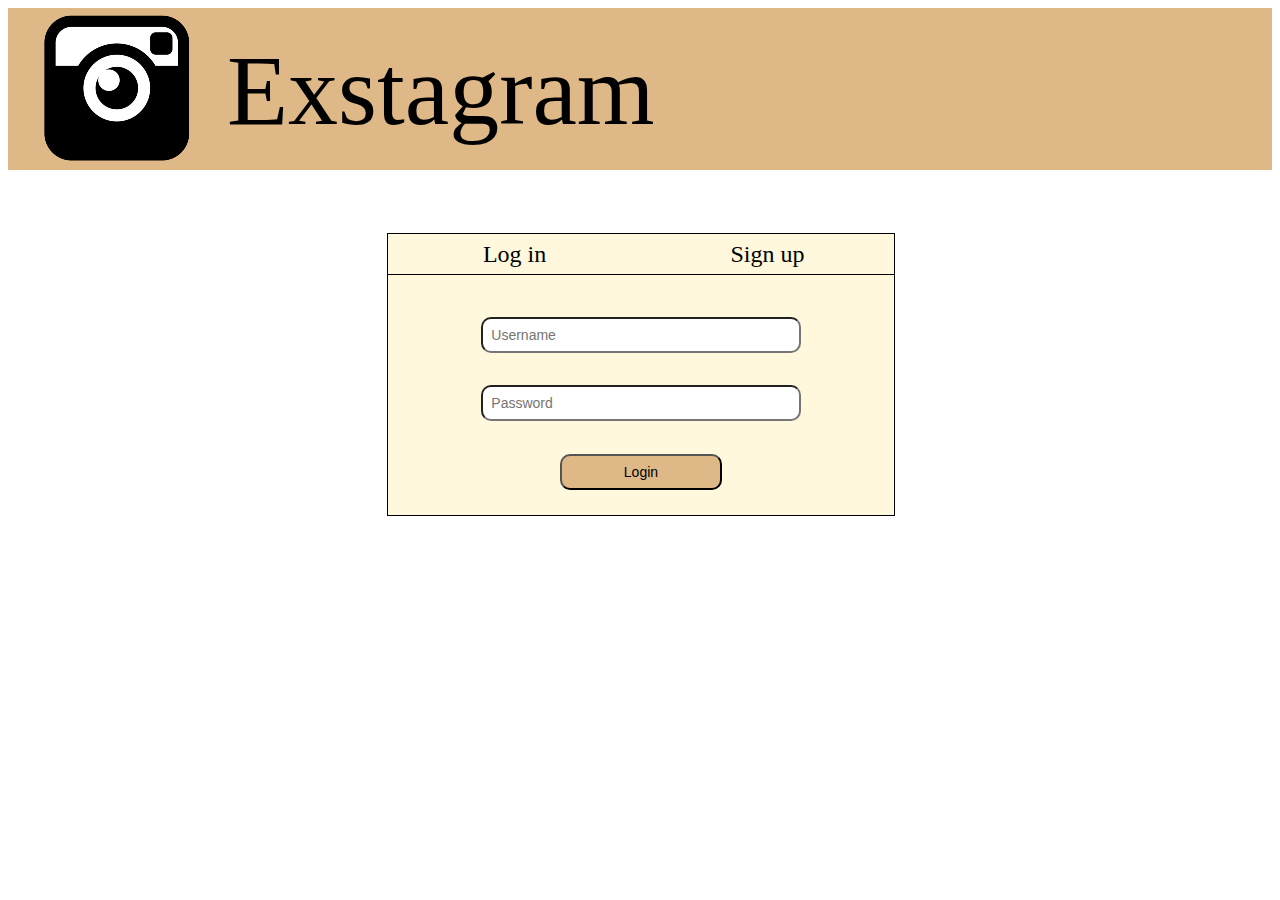
<file: index.html>
<!DOCTYPE html>
<html lang="en">
  <head>
	<link rel="stylesheet" href="./css/index.css">
    <script>
      function showForm(id)
      {
        if(id==1) 
        {
          document.getElementById("log-in-form").style.display="block";
          document.getElementById("sign-up-form").style.display="none";
        }
        if(id==2) {
          document.getElementById("sign-up-form").style.display="block";
          document.getElementById("log-in-form").style.display="none";
        }
      }
      </script>
    <meta charset="UTF-8" />
    <meta name="viewport" content="width=device-width, initial-scale=1.0" />
    <meta http-equiv="X-UA-Compatible" content="ie=edge" />
    <title>Exstagram</title>
  </head>
  <body>
    <header style="padding-top:2px;height:160px;background-color:burlywood">
      <table>
        <tr>
          <td><img src="./images/logo.png" /></td>
          <td>
            <font style="font-size:100px;">Exstagram</font>
          </td>
        </tr>
      </table>
    </header>
    <div style="">
		<section id="main-wrapper" class="main-wrapper">
			<div id="main" class="main" >
			<div id="toggle-buttons-div" class="toggle-button-div" >
				<div id="login-toggle-button-wrapper" class="form-toggle-button-wrapper" >
					<button class="toggle-button" onclick="showForm(1)">Log in </button>
				</div>
				<div id="signup-toggle-button-wrapper" class="form-toggle-button-wrapper">
					<button class="toggle-button" onclick="showForm(2)">Sign up </button>
				</div>
			</div>
        <!-- Log-in-form -->
		<div id="form-wrapper" class="form-wrapper">
			<form  id="log-in-form" class="log-in-form"  action=".//homepage.html">
				<input placeholder="Username" type="text" class="form-text-box" />
				<input placeholder="Password" type="password" class="form-password-box"/>
				<button class="form-button" > Login </button>
			</form>
      <!-- Log-in-form -->
      <!-- Sign-up-form -->
			<form id="sign-up-form" class="sign-up-form" action="./homepage.html">
				<input placeholder="Username" type="text" class="form-text-box" />
				<input placeholder="Password" type="password" class="form-password-box" />
				<input placeholder="Confirm Password" type="password" class="form-password-box" />
				<button id="form-sign-up-button" class="form-button" > Sign up </button>
        </form>
        </div>
      <!-- Sign-up-form -->
		</div>
		</section>
	</div>
  </body>
</html>
</file>
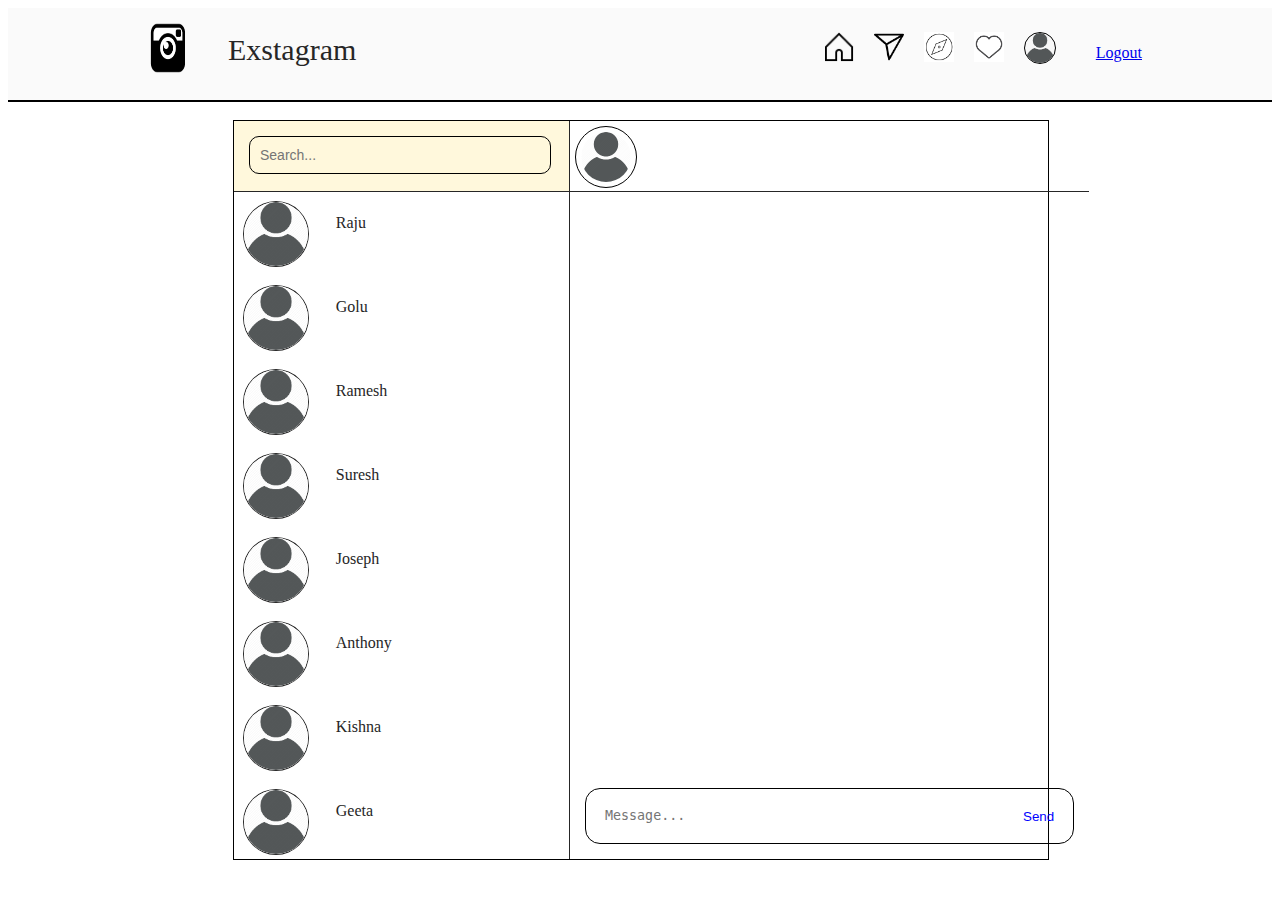
<file: chat.html>
<!DOCTYPE html>
<html lang="en">
  <head>
    <meta charset="UTF-8" />
    <meta name="viewport" content="width=device-width, initial-scale=1.0" />
    <meta http-equiv="X-UA-Compatible" content="ie=edge" />
    <title>Exstagram-Chat</title>
	<link rel="stylesheet" href="./css/homepage.css">
	<link rel="stylesheet" href="./css/chat.css">
	<script>
	function changeTab(tabIndex)
	{
	if(tabIndex==1) window.location = "./homepage.html";
	if(tabIndex==2) window.location = "./explore.html";
	if(tabIndex==3) window.location = "./chat.html";
	if(tabIndex==4) window.location = "./settings.html";
	}
	</script>
	<script src="./javascript/chat.js">
	</script>
  </head>
  <body>
  <div style="height:100%;width:100%;display:flex;flex-direction:column;overflow:hidden;color: rgba(var(--i1d,38,38,38),1)">
    <nav style="padding:10px;height:8vh;background-color: rgba(var(--b3f,250,250,250),1);border:2px solid black;border-style:none none solid none;">
	<div style="padding:0px 100px">
		<div id="navigation" style="flex:2 1 auto;display:flex;flex-direction:row;padding:0px 20px;align-items:center;" >	
			<div style="margin:5px" >
				<img width="50px" height="50px" src=".//images/logo.png" />
			</div>
			<div style="flex:1 1 auto;padding:0px 20px;margin:10px;font-size:30px;" >
				Exstagram
			</div>
			<div style="display:flex;flex-direction:row;padding:0px 30px;" >
				<div id="home-icon-wrapper" style="padding:0px 10px;"  >
					<a href="./homepage.html">
						<img width="30px;" height="30px" src="./images/home-icon.png" />
					</a>
				</div>
				<div id="chat-icon-wrapper" style="padding:0px 10px;">
					<a href="./chat.html">
					<img width="30px;" height="30px" src="./images/chat-icon.png" />
					</a>
				</div>
				<div id="explore-icon-wrapper" style="padding:0px 10px;">
					<a href="./explore.html">
						<img width="30px;" height="30px" src="./images/explore-icon.png" />
					</a>
				</div>
				<div id="activity-icon-wrapper" style="padding:0px 10px;">
					<a href="./images/activity.html" >
					<img width="30px;" height="30px" src="./images/activity-icon.png" />
					</a>
				</div>
				<div id="profile-icon-wrapper" style="padding:0px 10px;border-radius:50%;">
					<a href="./settings.html" >
						<img style="border-radius:50%;border:1px solid black;" width="30px;" height="30px" src="./images/user-icon.png" />
					</a>
				</div>
			</div>
			<div style="position:relative; margin-top:5px;">
				<a href="./index.html"> Logout </a>
			</div>	
		</div>
		
	</div>
    </nav>
		<div style="flex:2 1 auto;height:100%:width:100%;">
			<div style="height:100%:width:100%;padding:2vh 25vh;">
				<div style="height:100%;width:100%;" >
					<div style="height:100%;width:100%;border:1px solid black;display:flex;flex-direction:row;">
						<div id="wrapper-left" class="wrapper-left" >
							<div id="main-left" class="main-left" >
								<div id="search-box" class="search-box" >
									<input type="text" id="search-text-box" oninput="searchFriend(this.value)" placeholder="Search..." class="search-text-box" >
								</div>
							<div id="user-list-left" class="user-list-left" >
							</div>
							</div>
						</div>
						<div id="wrapper-right" class="wrapper-right" >
							<div id="main-right" class="main-right">
								<div id="header-right" class="header-right" >
									<div id="active-user-icon-wrapper" class="active-user-icon-wrapper" >
										<img id="active-user-icon" src="./images/user-icon.png" width="50px" height="50px" class="active-user-icon" > </img>
									</div>
									<div id="active-user-name-wrapper" class="active-user-name-wrapper" >
										<div id="active-user-name" class="active-user-name" >
											
										</div>
										<div id="active-status" class="active-status" >
											
										</div>
									</div>
								</div>
								<div id="message-area-wrapper" class="message-area-wrapper" >
									<div id="message-area-scroll" style="height:100%;overflow-y:auto;">
										<div id="message-area" class="message-area">

										</div>
									</div>
								</div>
								<div id="message-box-wrapper" class="message-box-wrapper">
									<div id="message-box;" class="message-box" >
										<textarea id="message-textarea" onkeyup="checkEnter(this)" placeholder="Message..." class="message-textarea" ></textarea>
										<button id="send-button" onclick="sendMessage()" class="send-button"  >Send</button>
									</div>
								</div>
								</div>
							</div>
						</div>
					</div>
				</div>
			</div>
		</div>    
  </div>
  </body>
</html>
</file>
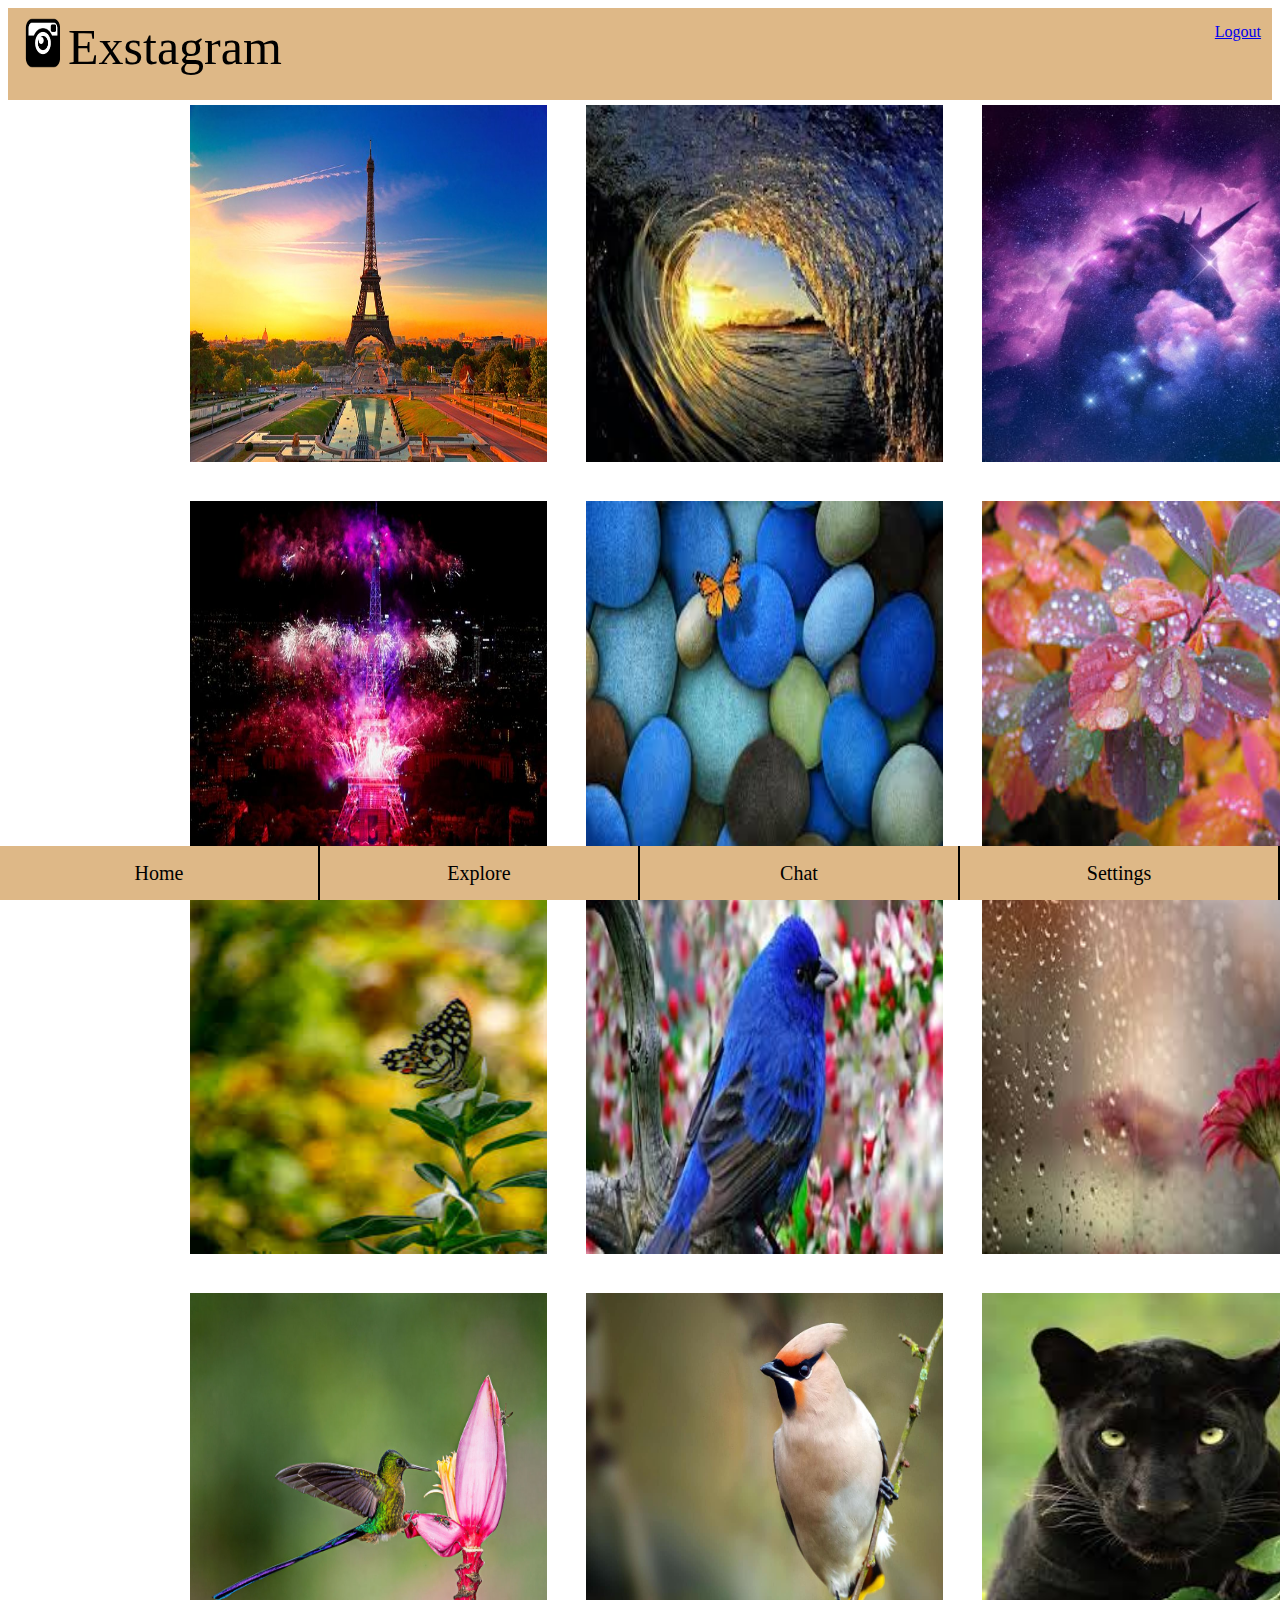
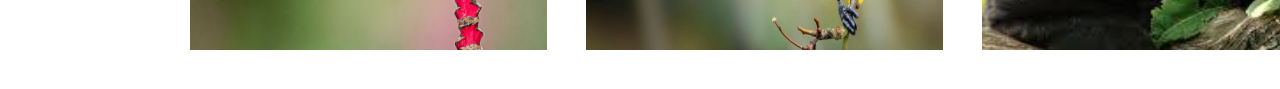
<file: explore.html>
<!DOCTYPE html>
<html lang="en">
  <head>
    <meta charset="UTF-8" />
    <meta name="viewport" content="width=device-width, initial-scale=1.0" />
    <meta http-equiv="X-UA-Compatible" content="ie=edge" />
    <title>Exstagram - Explore</title>
	<link rel="stylesheet" href="./css/homepage.css">
	<link rel="stylesheet" href="./css/explore.css">
	<script>
	function postComment()
	{
	// Have to be think
	}
	function changeTab(tabIndex)
	{
	if(tabIndex==1) window.location = "./homepage.html";
	if(tabIndex==2) window.location = "./explore.html";
	if(tabIndex==3) window.location = "./chat.html";
	if(tabIndex==4) window.location = "./settings.html";
	}
	</script>
  </head>
  <body>
    <header style="padding:10px;height:8vh;background-color:burlywood;display:flex;flex-direction:row">
	<div>
      <img style=";width:50px;height:50px;" src=".//images/logo.png" />
     </div>
	 <div>
            <font style="margin-top:5px;font-size:50px">Exstagram</font>
     </div>
	 <div style="position:relative; margin-top:5px;margin-left:75%;">
      <a href="./index.html"> Logout </a>
    </div>
    </header>
    <section
      style="padding:5px;max-width:900px;height:80vh;margin: 0px auto;flex-grow: 1;position: relative; width: 100%;"
    >
      <div style="">
        <div style="margin-bottom:5px;display:flex;flex-direction:column;">
			<div class="row" >
				<div class="cell-wrapper" >
					<div class="cell" >
						<a href="" class="link" >
							<div class="image-div" >
								<img decoding="auto" class="image" style="objec-fit:cover" src=".//images/1.jpg">
							</div>
							<div class="info" style="" >
							</div>
						</a>
					</div>
				</div>
				<div class="cell-wrapper" >
					<div class="cell" >
						<a href="" class="link" >
							<div class="image-div" >
								<img decoding="auto" class="image" style="objec-fit:cover" src=".//images/3.jpg">
							</div>
							<div class="info" style="" >
							</div>
						</a>
					</div>
				</div>
				<div class="cell-wrapper" >
					<div class="cell" >
						<a href="" class="link" >
							<div class="image-div" >
								<img decoding="auto" class="image" style="objec-fit:cover" src=".//images/2.jpg">
							</div>
							<div class="info" style="" >
							</div>
						</a>
					</div>
				</div>
			</div>
			<div class="row" >
				<div class="cell-wrapper" >
					<div class="cell" >
						<a href="" class="link" >
							<div class="image-div" >
								<img decoding="auto" class="image" style="objec-fit:cover" src=".//images/4.jpg">
							</div>
							<div class="info" style="" >
							</div>
						</a>
					</div>
				</div>
				<div class="cell-wrapper" >
					<div class="cell" >
						<a href="" class="link" >
							<div class="image-div" >
								<img decoding="auto" class="image" style="objec-fit:cover" src=".//images/5.jpg">
							</div>
							<div class="info" style="" >
							</div>
						</a>
					</div>
				</div>
				<div class="cell-wrapper" >
					<div class="cell" >
						<a href="" class="link" >
							<div class="image-div" >
								<img decoding="auto" class="image" style="objec-fit:cover" src=".//images/6.jpg">
							</div>
							<div class="info" style="" >
							</div>
						</a>
					</div>
				</div>
			</div>
			<div class="row" >
				<div class="cell-wrapper" >
					<div class="cell" >
						<a href="" class="link" >
							<div class="image-div" >
								<img decoding="auto" class="image" style="objec-fit:cover" src=".//images/7.jpg">
							</div>
							<div class="info" style="" >
							</div>
						</a>
					</div>
				</div>
				<div class="cell-wrapper" >
					<div class="cell" >
						<a href="" class="link" >
							<div class="image-div" >
								<img decoding="auto" class="image" style="objec-fit:cover" src=".//images/8.jpg">
							</div>
							<div class="info" style="" >
							</div>
						</a>
					</div>
				</div>
				<div class="cell-wrapper" >
					<div class="cell" >
						<a href="" class="link" >
							<div class="image-div" >
								<img decoding="auto" class="image" style="objec-fit:cover" src=".//images/9.jpg">
							</div>
							<div class="info" style="" >
							</div>
						</a>
					</div>
				</div>
			</div>
			<div class="row" >
				<div class="cell-wrapper" >
					<div class="cell" >
						<a href="" class="link" >
							<div class="image-div" >
								<img decoding="auto" class="image" style="objec-fit:cover" src=".//images/10.jpg">
							</div>
							<div class="info" style="" >
							</div>
						</a>
					</div>
				</div>
				<div class="cell-wrapper" >
					<div class="cell" >
						<a href="" class="link" >
							<div class="image-div" >
								<img decoding="auto" class="image" style="objec-fit:cover" src=".//images/11.jpg">
							</div>
							<div class="info" style="" >
							</div>
						</a>
					</div>
				</div>
				<div class="cell-wrapper" >
					<div class="cell" >
						<a href="" class="link" >
							<div class="image-div" >
								<img decoding="auto" class="image" style="objec-fit:cover" src=".//images/12.jpg">
							</div>
							<div class="info" style="" >
							
							</div>
						</a>
					</div>
				</div>
			</div>
	   </div>
      </div>
    </section>
    <section>
      <div style="height:35px"></div>
    </section>
    <footer style="font-size:0px;position: fixed;bottom: 0;left:0;width: 100%;">
      <nav>
        <button
		  class ="tabButton"
          onclick="changeTab(1)"
        >
          Home
        </button>
        <button
		  class ="tabButton"
          onclick="changeTab(2)"
        >
          Explore
        </button>
        <button
		  class ="tabButton"
          onclick="changeTab(3)"
        >
          Chat
        </button>
        <button
		  class ="tabButton"
          onclick="changeTab(4)"
        >
          Settings
        </button>
      </nav>
    </footer>
  </body>
</html>
</file>
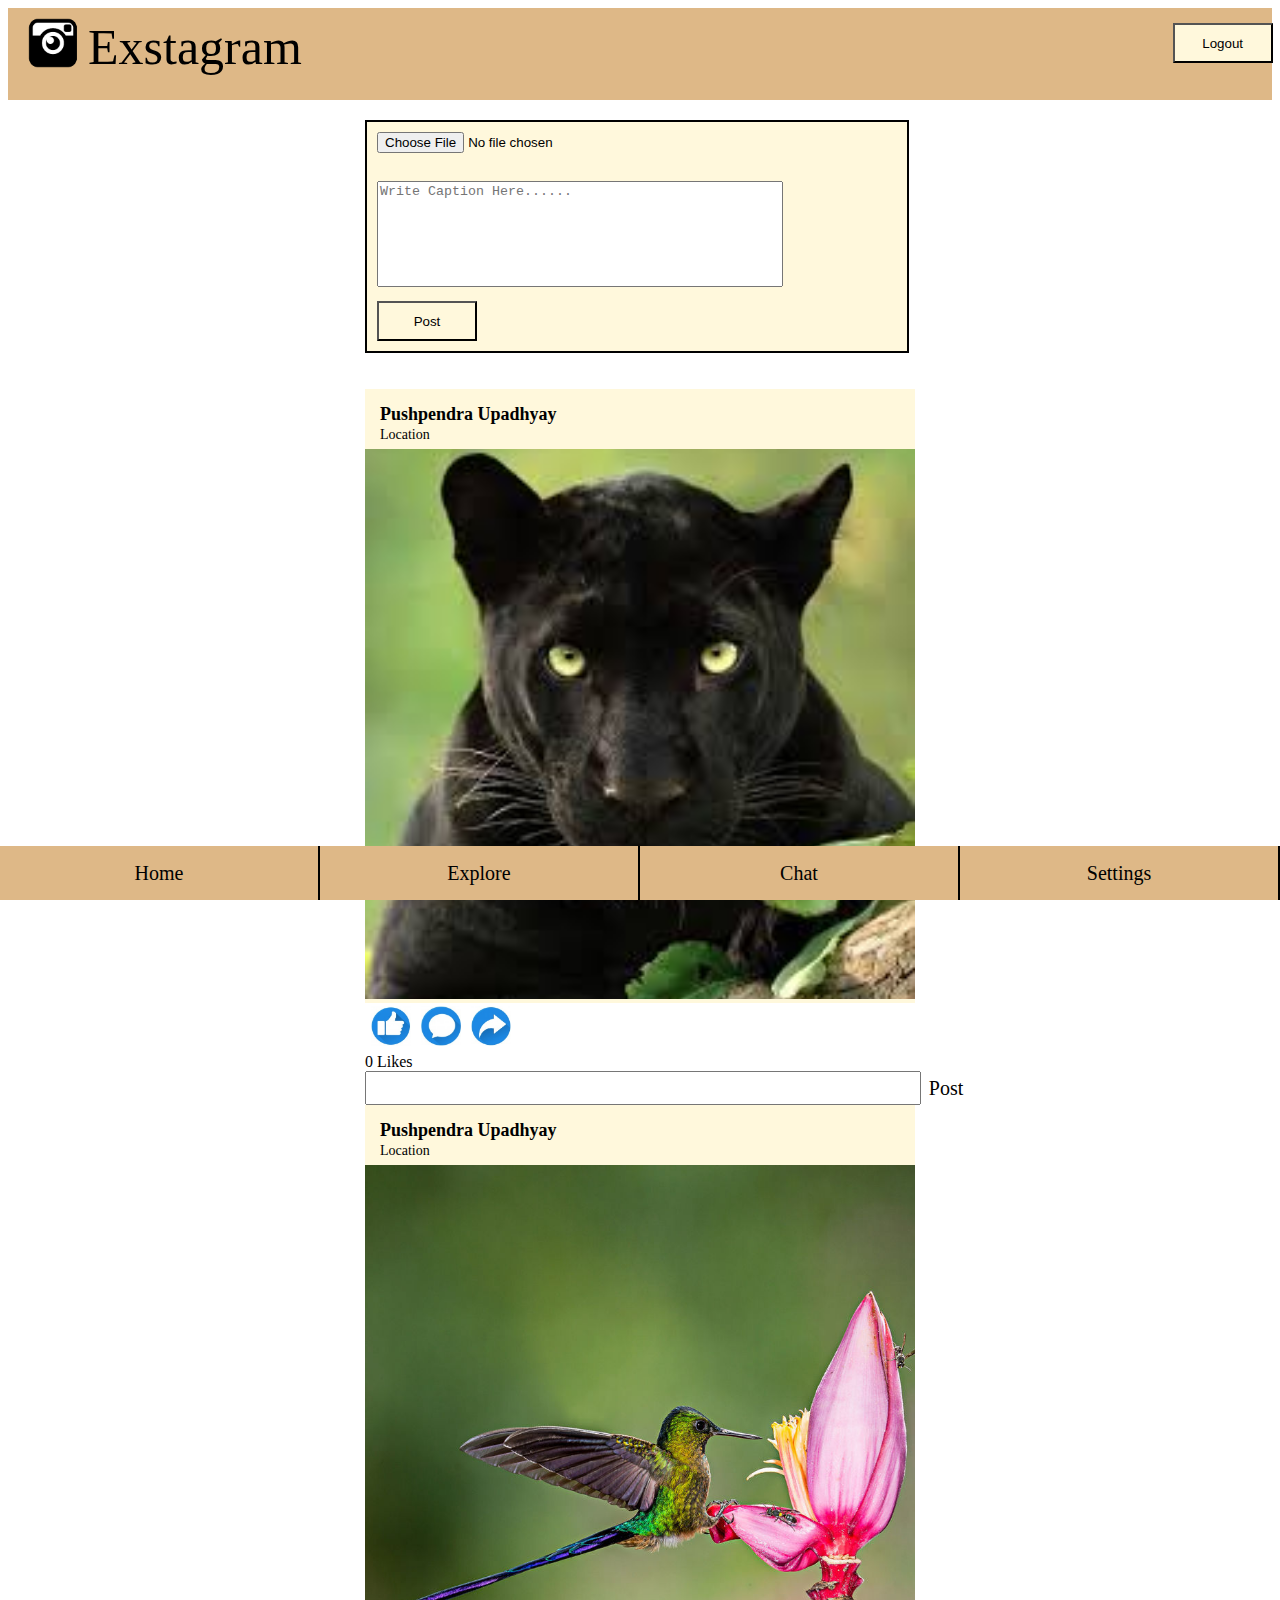
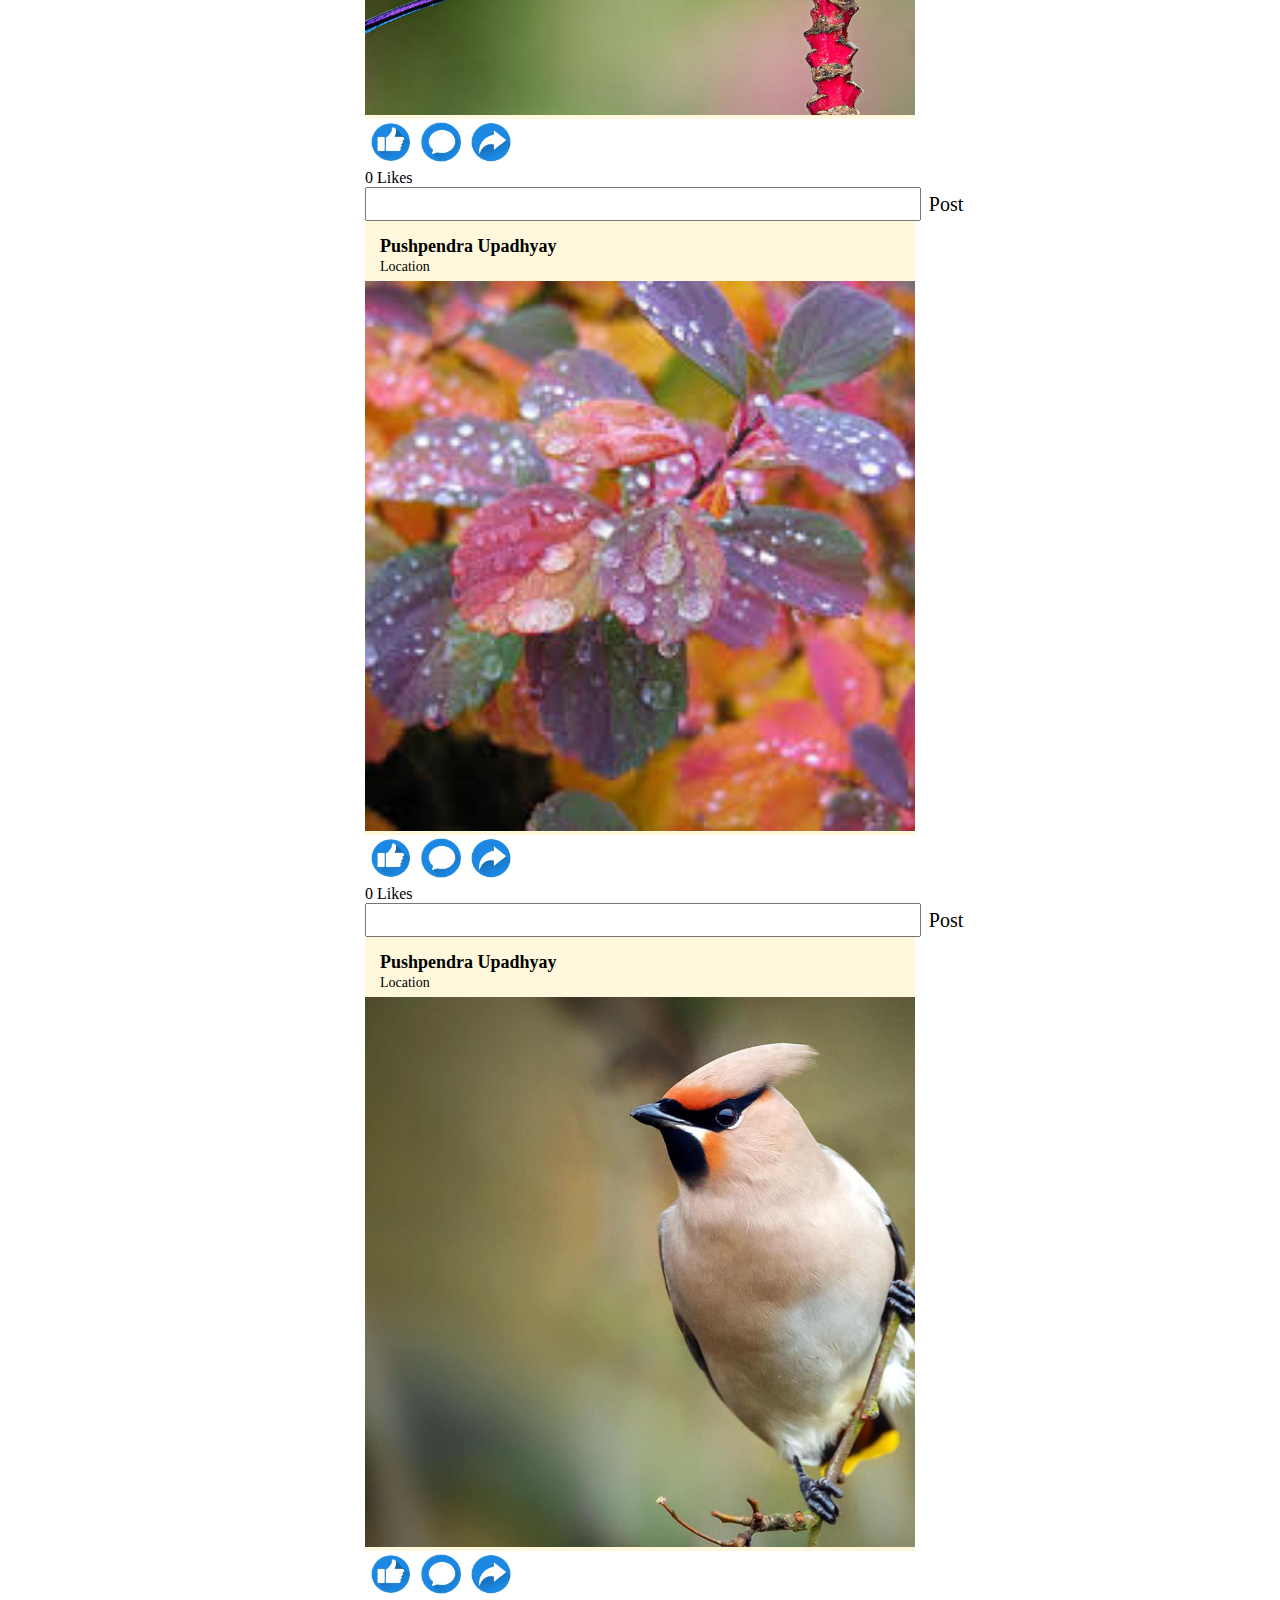
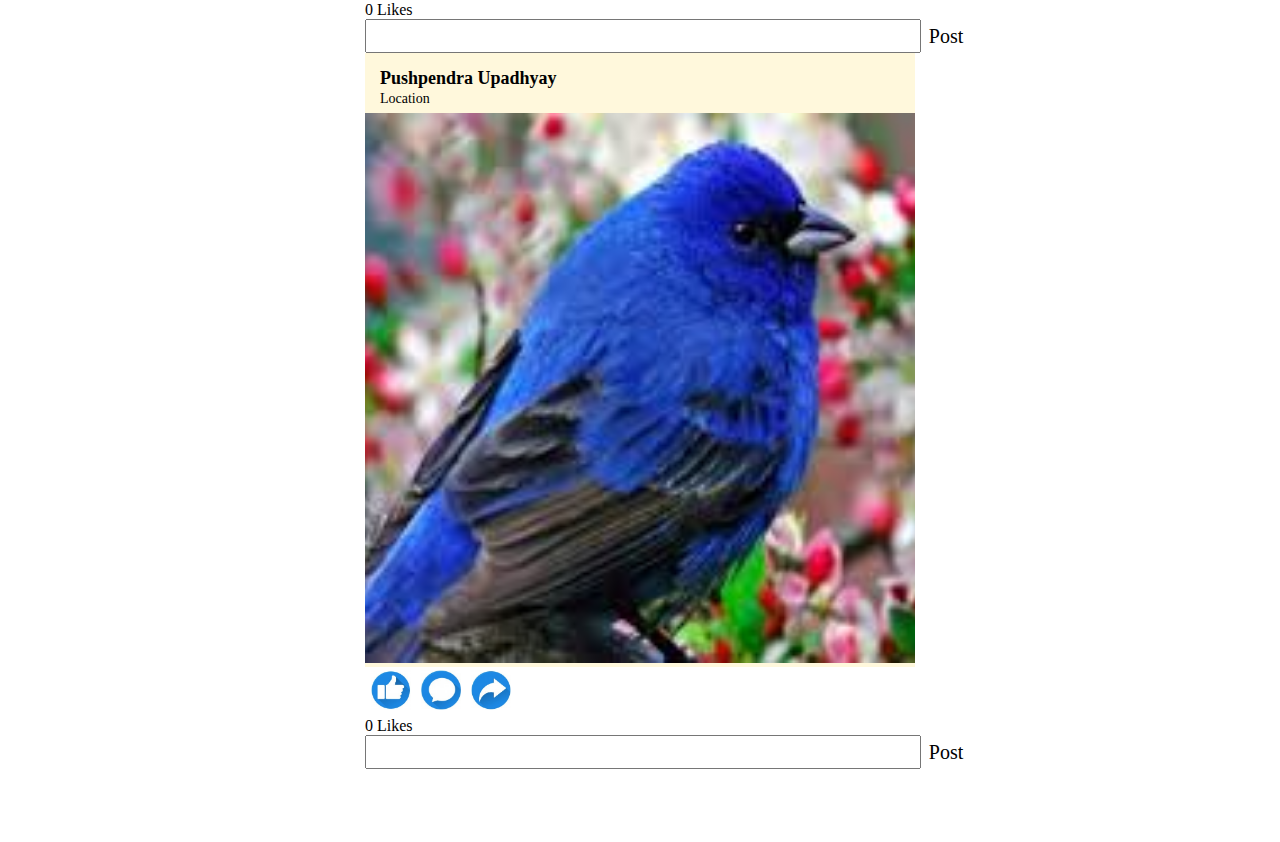
<file: homepage.html>
<!DOCTYPE html>
<html lang="en">
  <head>
    <meta charset="UTF-8" />
    <meta name="viewport" content="width=device-width, initial-scale=1.0" />
    <meta http-equiv="X-UA-Compatible" content="ie=edge" />
    <title>Static Template</title>
	<link rel="stylesheet" href="./css/homepage.css">
	<script>
	function postComment()
	{
	// Have to be think
	}
	function changeTab(tabIndex)
	{
	if(tabIndex==1) window.location = "./homepage.html";
	if(tabIndex==2) window.location = "./explore.html";
	if(tabIndex==3) window.location = "./chat.html";
	if(tabIndex==4) window.location = "./settings.html";
	}
	</script>
  </head>
  <body>
    <header style="padding:10px;height:8vh;background-color:burlywood;display:flex;flex-direction:row">
	<div>
      <img style="width:70px;height:50px;" src=".//images/logo.png" />
     </div>
	 <div>
            <font style="margin-top:5px;font-size:50px">Exstagram</font>
     </div>
	 <div  style="position:relative; margin-top:5px;margin-left:70%;">
     <a href="./index.html"><button class="postButton">Logout</button></a>
    </div>
    </header>
    
    <section
      style="max-width:550px;margin: 20px auto;flex-grow: 1;position: relative; width: 100%;"
    >
    <div class="postBox">
      <input class="uploadButton" type="file" name="postfile" id="postfile" onchange="loadFile(event)" /><br>
      <img id="output" width="400" /><br>
      <div style="padding-bottom: 10px; padding-top: 10px;">
        <textarea id="postCaption" name="postCaption" placeholder="Write Caption Here......"></textarea><br>
      </div>
      <button class="postButton" type="submit" onclick="post(event)">Post</button>
    </div><br>
    <div style="background-color:cornsilk; width:550px ; align-self: center;" id="postresult">
      
    </div><br>
      <div style="background-color:cornsilk;">
        <div style="display:flex;flex-direction: column;">
        <article>

		  
            <header style="display:flex;height: 60px;flex-direction: row;">
              <div style="padding:15px;">
                <div
                  style="width:fit-content;height:fit-content;position: relative;"
                >
                  <a
                    href="./homepage.html"
                    style="font-size:18px;font-style: 'serif'; font-weight:  bold;color:black;border-color: transparent;text-decoration: none;"
                  >
                    Pushpendra Upadhyay
                  </a>
                </div>
                <div>
                  <span style="font-size:14px;font-style: 'Times New Roman'">
                    Location
                  </span>
                </div>
              </div>
            </header>
            
            <div>
              <img
                src="./images/12.jpg"
                sizes="550px"
                decoding="auto"
                style="object-fit: cover;width:550px;height:550px;"
              />
            </div>
            <div>
              <section
                style="display:flex;flex-direction:row;background-color: white;"
              >
                <button
                  class = "lcsButton"
                  onclick=""
                >
                  <img
                    src=".//images/not-liked.png"
                    sizes="40px"
                    decoding="auto"
                    class="buttonImage"
                  />
                </button>
                <button
                  class = "lcsButton"
                  onclick=""
                >
                  <img
                    src=".//images/comment.png"
                    sizes="40px"
                    decoding="auto"
                    class="buttonImage"
                  />
                </button>
                <button
                  class = "lcsButton"
                  onclick=""
                >
                  <img
                    src=".//images/share.png"
                    sizes="40px"
                    decoding="auto"
                    class="buttonImage"
                  />
                </button>
              </section>
			  <section style="background-color: white;">
			  <div id="likesCount">
			  0 Likes
			  </div>
			  </section >
			  <section style="background-color: white;">
			  <div id="commentSection">
				<div style="display:flex;flex-direction:row;">
				<form id="commentForm" action="" style="align-items:center;display:flex;flex-direction:row;flex-grow:1:flex-shrink:1">
				<textarea style="resize:none;max-height:80px;outline:0;height:28px;width:550px" placeholder="Type comment here..."> </textarea>
				<button class="lcsButton" style="position:relative;height:28px;max-height:80px;text-align:center;background:none;border-style:none;"> Post </button>
				</form>
				<div>
			  </div>
			  </section>
			  
            </div>
          </article>
		  <article>
		  
            <header style="display:flex;height: 60px;flex-direction: row;">
              <div style="padding:15px;">
                <div
                  style="width:fit-content;height:fit-content;position: relative;"
                >
                  <a
                    href="./homepage.html"
                    style="font-size:18px;font-style: 'serif'; font-weight:  bold;color:black;border-color: transparent;text-decoration: none;"
                  >
                    Pushpendra Upadhyay
                  </a>
                </div>
                <div>
                  <span style="font-size:14px;font-style: 'Times New Roman'">
                    Location
                  </span>
                </div>
              </div>
            </header>
            <div>
              <img
                src="./images/10.jpg"
                sizes="550px"
                decoding="auto"
                style="object-fit: cover;width:550px;height:550px;"
              />
            </div>
            <div>
              <section
                style="display:flex;flex-direction:row;background-color: white;"
              >
                <button
                  class = "lcsButton"
                  onclick=""
                >
                  <img
                    src=".//images/not-liked.png"
                    sizes="40px"
                    decoding="auto"
                    class="buttonImage"
                  />
                </button>
                <button
                  class = "lcsButton"
                  onclick=""
                >
                  <img
                    src=".//images/comment.png"
                    sizes="40px"
                    decoding="auto"
                    class="buttonImage"
                  />
                </button>
                <button
                  class = "lcsButton"
                  onclick=""
                >
                  <img
                    src=".//images/share.png"
                    sizes="40px"
                    decoding="auto"
                    class="buttonImage"
                  />
                </button>
              </section>
			  <section style="background-color: white;">
			  <div id="likesCount">
			  0 Likes
			  </div>
			  </section >
			  <section style="background-color: white;">
			  <div id="commentSection">
				<div style="display:flex;flex-direction:row;">
				<form id="commentForm" action="" style="align-items:center;display:flex;flex-direction:row;flex-grow:1:flex-shrink:1">
				<textarea style="resize:none;max-height:80px;outline:0;height:28px;width:550px" placeholder="Type comment here..."> </textarea>
				<button class="lcsButton" style="position:relative;height:28px;max-height:80px;text-align:center;background:none;border-style:none;"> Post </button>
				</form>
				<div>
			  </div>
			  </section>
			  
            </div>
          </article>
		  <article>
		  
            <header style="display:flex;height: 60px;flex-direction: row;">
              <div style="padding:15px;">
                <div
                  style="width:fit-content;height:fit-content;position: relative;"
                >
                  <a
                    href="./homepage.html"
                    style="font-size:18px;font-style: 'serif'; font-weight:  bold;color:black;border-color: transparent;text-decoration: none;"
                  >
                    Pushpendra Upadhyay
                  </a>
                </div>
                <div>
                  <span style="font-size:14px;font-style: 'Times New Roman'">
                    Location
                  </span>
                </div>
              </div>
            </header>
            <div>
              <img
                src="./images/6.jpg"
                sizes="550px"
                decoding="auto"
                style="object-fit: cover;width:550px;height:550px;"
              />
            </div>
            <div>
              <section
                style="display:flex;flex-direction:row;background-color: white;"
              >
                <button
                  class = "lcsButton"
                  onclick=""
                >
                  <img
                    src=".//images/not-liked.png"
                    sizes="40px"
                    decoding="auto"
                    class="buttonImage"
                  />
                </button>
                <button
                  class = "lcsButton"
                  onclick=""
                >
                  <img
                    src=".//images/comment.png"
                    sizes="40px"
                    decoding="auto"
                    class="buttonImage"
                  />
                </button>
                <button
                  class = "lcsButton"
                  onclick=""
                >
                  <img
                    src=".//images/share.png"
                    sizes="40px"
                    decoding="auto"
                    class="buttonImage"
                  />
                </button>
              </section>
			  <section style="background-color: white;">
			  <div id="likesCount">
			  0 Likes
			  </div>
			  </section >
			  <section style="background-color: white;">
			  <div id="commentSection">
				<div style="display:flex;flex-direction:row;">
				<form id="commentForm" action="" style="align-items:center;display:flex;flex-direction:row;flex-grow:1:flex-shrink:1">
				<textarea style="resize:none;max-height:80px;outline:0;height:28px;width:550px" placeholder="Type comment here..."> </textarea>
				<button class="lcsButton" style="position:relative;height:28px;max-height:80px;text-align:center;background:none;border-style:none;"> Post </button>
				</form>
				<div>
			  </div>
			  </section>
			  
            </div>
          </article>
		  <article>
		  
            <header style="display:flex;height: 60px;flex-direction: row;">
              <div style="padding:15px;">
                <div
                  style="width:fit-content;height:fit-content;position: relative;"
                >
                  <a
                    href="./homepage.html"
                    style="font-size:18px;font-style: 'serif'; font-weight:  bold;color:black;border-color: transparent;text-decoration: none;"
                  >
                    Pushpendra Upadhyay
                  </a>
                </div>
                <div>
                  <span style="font-size:14px;font-style: 'Times New Roman'">
                    Location
                  </span>
                </div>
              </div>
            </header>
            <div>
              <img
                src="./images/11.jpg"
                sizes="550px"
                decoding="auto"
                style="object-fit: cover;width:550px;height:550px;"
              />
            </div>
            <div>
              <section
                style="display:flex;flex-direction:row;background-color: white;"
              >
                <button
                  class = "lcsButton"
                  onclick=""
                >
                  <img
                    src=".//images/not-liked.png"
                    sizes="40px"
                    decoding="auto"
                    class="buttonImage"
                  />
                </button>
                <button
                  class = "lcsButton"
                  onclick=""
                >
                  <img
                    src=".//images/comment.png"
                    sizes="40px"
                    decoding="auto"
                    class="buttonImage"
                  />
                </button>
                <button
                  class = "lcsButton"
                  onclick=""
                >
                  <img
                    src=".//images/share.png"
                    sizes="40px"
                    decoding="auto"
                    class="buttonImage"
                  />
                </button>
              </section>
			  <section style="background-color: white;">
			  <div id="likesCount">
			  0 Likes
			  </div>
			  </section >
			  <section style="background-color: white;">
			  <div id="commentSection">
				<div style="display:flex;flex-direction:row;">
				<form id="commentForm" action="" style="align-items:center;display:flex;flex-direction:row;flex-grow:1:flex-shrink:1">
				<textarea style="resize:none;max-height:80px;outline:0;height:28px;width:550px" placeholder="Type comment here..."> </textarea>
				<button class="lcsButton" style="position:relative;height:28px;max-height:80px;text-align:center;background:none;border-style:none;"> Post </button>
				</form>
				<div>
			  </div>
			  </section>
			  
            </div>
          </article>
		  <article>
		  
            <header style="display:flex;height: 60px;flex-direction: row;">
              <div style="padding:15px;">
                <div
                  style="width:fit-content;height:fit-content;position: relative;"
                >
                  <a
                    href="./homepage.html"
                    style="font-size:18px;font-style: 'serif'; font-weight:  bold;color:black;border-color: transparent;text-decoration: none;"
                  >
                    Pushpendra Upadhyay
                  </a>
                </div>
                <div>
                  <span style="font-size:14px;font-style: 'Times New Roman'">
                    Location
                  </span>
                </div>
              </div>
            </header>
            <div>
              <img
                src="./images/8.jpg"
                sizes="550px"
                decoding="auto"
                style="object-fit: cover;width:550px;height:550px;"
              />
            </div>
            <div>
              <section
                style="display:flex;flex-direction:row;background-color: white;"
              >
                <button
                  class = "lcsButton"
                  onclick=""
                >
                  <img
                    src=".//images/not-liked.png"
                    sizes="40px"
                    decoding="auto"
                    class="buttonImage"
                  />
                </button>
                <button
                  class = "lcsButton"
                  onclick=""
                >
                  <img
                    src=".//images/comment.png"
                    sizes="40px"
                    decoding="auto"
                    class="buttonImage"
                  />
                </button>
                <button
                  class = "lcsButton"
                  onclick=""
                >
                  <img
                    src=".//images/share.png"
                    sizes="40px"
                    decoding="auto"
                    class="buttonImage"
                  />
                </button>
              </section>
			  <section style="background-color: white;">
			  <div id="likesCount">
			  0 Likes
			  </div>
			  </section >
			  <section style="background-color: white;">
			  <div id="commentSection">
				<div style="display:flex;flex-direction:row;">
				<form id="commentForm" action="" style="align-items:center;display:flex;flex-direction:row;flex-grow:1:flex-shrink:1">
				<textarea style="resize:none;max-height:80px;outline:0;height:28px;width:550px" placeholder="Type comment here..."> </textarea>
				<button class="lcsButton" style="position:relative;height:28px;max-height:80px;text-align:center;background:none;border-style:none;"> Post </button>
				</form>
				<div>
			  </div>
			  </section>
			  
            </div>
          </article>
	   </div>
      </div>
    
	</section>
    <section>
      <div style="height:45px"></div>
    </section>
    <footer style="font-size:0px;position: fixed;bottom: 0;left:0;width: 100%;">
      <nav>
        <button
		  class ="tabButton"
          onclick="changeTab(1)"
        >
          Home
        </button>
        <button
		  class ="tabButton"
          onclick="changeTab(2)"
        >
          Explore
        </button>
        <button
		  class ="tabButton"
          onclick="changeTab(3)"
        >
          Chat
        </button>
        <button
		  class ="tabButton"
          onclick="changeTab(4)"
        >
          Settings
        </button>
      </nav>
    </footer>
    <script type="text/javascript">
      function post() {
        var fileUpload = document.getElementById("postfile");
        var regex = /^([a-zA-Z0-9\s_\\.\-:\()])+(.jpg|.jpeg|.png)$/;
        var caption=document.getElementById("postCaption");
        if (regex.test(fileUpload.value.toLowerCase())) {
            var result = document.getElementById("postresult");
            var res = "<table><tr><td class=\"postprofile\"><img src=\".//images/user-icon.png\" height=\"40px\" width=\"40px\"/></td><td><a style=\"font-size:18px;font-style: \'serif\'; font-weight:  bold;color:black;border-color: transparent;text-decoration: none;\">Akshat Goyal</a><br>Location</td></tr></table><img src=\"";
            var file=URL.createObjectURL(fileUpload.files[0]);
            res+=file;
            res+="\" id=\"postoutput\" width=\"550\" />";
            res+="<br><section style=\"display:flex;flex-direction:row;background-color: white;\"><button class = \"lcsButton\" onclick=\"\"><img src=\".//images/liked.png\"sizes=\"40px\"decoding=\"auto\" class=\"buttonImage\" /></button><buttonclass = \"lcsButton\" onclick=\"\"><img src=\".//images/comment.png\"sizes=\"40px\"decoding=\"auto\" class=\"buttonImage\"/></button><button class = \"lcsButton\" onclick=\"\"><img src=\".//images/share.png\"sizes=\"40px\" decoding=\"auto\" class=\"buttonImage\"/></button></section>";
            var rows = caption.value.split("\n");
            for(var i1 = 0; i1 < rows.length; i1++){
              res+=rows[i1];
              res+="<br>";
            }
            res+="<br><textarea style=\"resize:none;max-height:80px;outline:0;height:28px;width:540px\" placeholder=\"Type comment here...\"></textarea><br><button class=\"postButton\" type=\"submit\" value=\"Comment\">Comment</button>";
            result.innerHTML = res;
        }
        else{
          alert("Please upload a valid file format.");
        }
      }
      var loadFile = function(event) {
        var image = document.getElementById('output');
        image.src = URL.createObjectURL(event.target.files[0]);
        return image.src;
      };
    </script>

  </body>
</html>
</file>
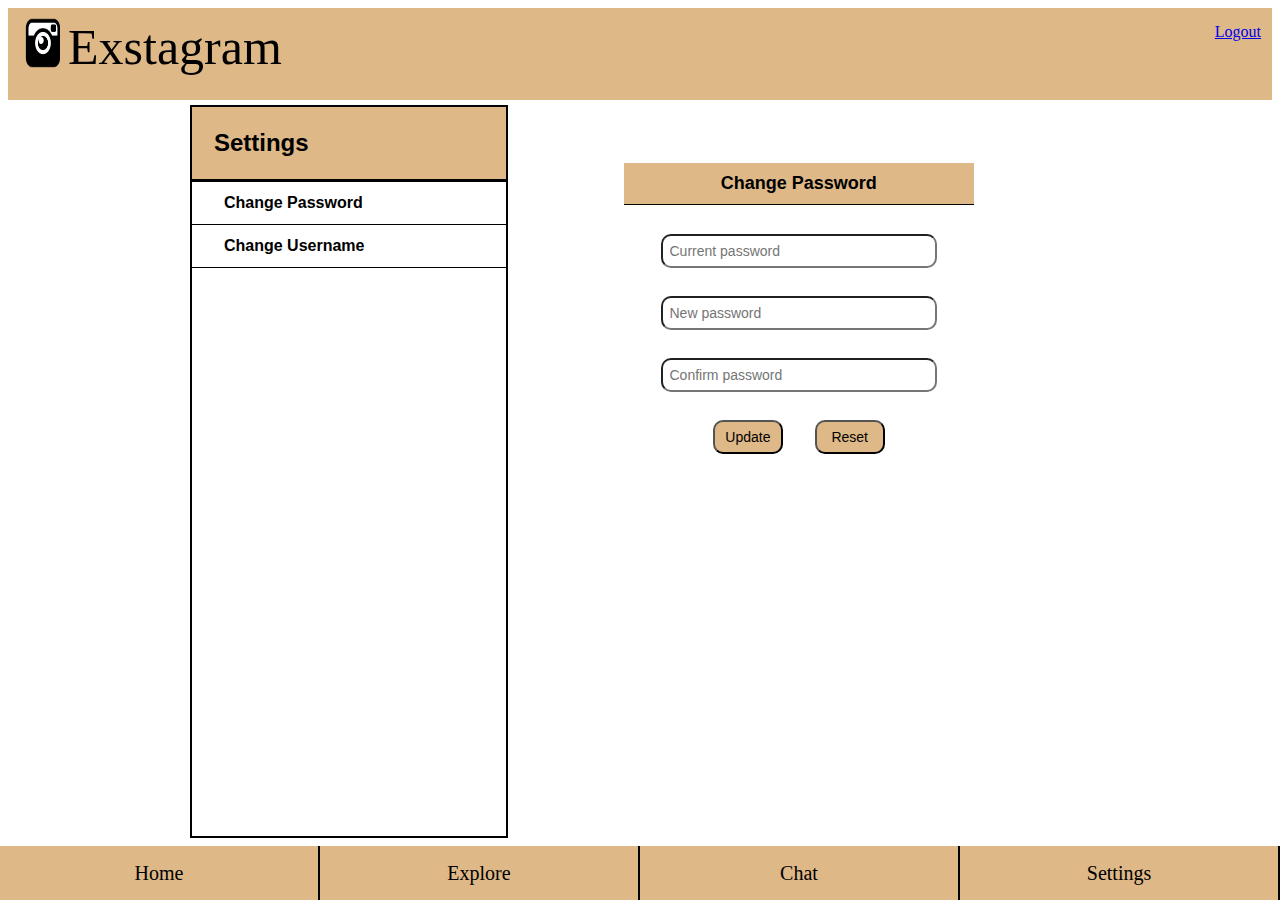
<file: settings.html>
<!DOCTYPE html>
<html lang="en">
  <head>
    <meta charset="UTF-8" />
    <meta name="viewport" content="width=device-width, initial-scale=1.0" />
    <meta http-equiv="X-UA-Compatible" content="ie=edge" />
    <title>Exstagram-Settings</title>
	<link rel="stylesheet" href="./css/homepage.css">
	<link rel="stylesheet" href="./css/settings.css">
	<script>
	function postComment()
	{
	// Have to be think
	}
	function showForm(formId)
	{
	if(formId=="change_password")
	{
		document.getElementById(formId).display=block;
	}
	if(formName=="change_username")
	{
	}
	}
	function changeTab(tabIndex)
	{
	if(tabIndex==1) window.location = "./homepage.html";
	if(tabIndex==2) window.location = "./explore.html";
	if(tabIndex==3) window.location = "./chat.html";
	if(tabIndex==4) window.location = "./settings.html";
	}
	</script>
  </head>
  <body>
    <header style="padding:10px;height:8vh;background-color:burlywood;display:flex;flex-direction:row">
	<div>
      <img style=";width:50px;height:50px;" src="./images/logo.png" />
     </div>
	 <div>
            <font style="margin-top:5px;font-size:50px">Exstagram</font>
     </div>
	 <div style="position:relative; margin-top:5px;margin-left:75%;">
      <a href="./index.html"> Logout </a>
    </div>
    </header>
    <section
      style="padding:5px;max-width:900px;height:80vh;margin: 0px auto;flex-grow: 1;position: relative; width: 100%;"
    >
      <div style="">
        <div style="margin-bottom:5px;display:flex;flex-direction:row;">
          <div id="wrapper-left" class="wrapper-left" >
		  <section id="main-left" class="main-left">
		  <div id="header-left-wrapper" class="header-left-wrapper">
				<div class="header-left" >
					Settings
				</div>
		  </div>
		  <div id="settings-menus-left" class="settings-menus-left">
		  <div id="password-menu"  class="menu" style="display:flex;flex-direction:row;">
		  <div class="menu-name-wrapper" >
		  <div class="menu-name">
		  Change Password
		  </div>
		  </div>
		  </div>
		  <div id="username-menu"  class="menu" style="display:flex;flex-direction:row;">
		  <div class="menu-name-wrapper" >
		  <div class="menu-name">
		  Change Username
		  </div>
		  </div>
		  </div>
		  </div>
		  </section>
		  </div>
		  <div id="wrapper-right" class="wrapper-right" >
		  <div id="main-right" class="main-right">
			<div id="header-right-wrapper" class="header-right-wrapper">
				<div id="header-right" class="header-right">
					<div id="active-menu"  class="active-menu" >
						<div class="active-menu-name-wrapper" >
							<span class="active-menu-name">
							Change Password
							</span>
						</div>
					</div>
				</div>
			</div>
			<div id="menu-form-wrapper" class="menu-form-wrapper">
				<form id="change-password-menu-form" class="menu-form" style=""> 
					<input type="password" placeholder="Current password" id="current-password-password-box" class="form-password-box" minlength="8" maxlength="20" required>
					<input type="password" placeholder="New password" id="new-password-password-box" class="form-password-box" minlength="8" maxlength="20" required>
					<input  type="password" placeholder="Confirm password" id="confirm-new-password-password-box" class="form-password-box" minlength="8" maxlength="20" required>
					<button type="submit" id="update-button" class="form-button" >Update</button>
					<button type="reset" id="reset-button" class="form-button" >Reset</button>
				</form>
			</div>
		  </div>
		  </div>
	   </div>
      </div>
    </section>
    <section>
      <div style="height:35px"></div>
    </section>
    <footer style="font-size:0px;position: fixed;bottom: 0;left:0;width: 100%;">
      <nav>
        <button
		  class ="tabButton"
          onclick="changeTab(1)"
        >
          Home
        </button>
        <button
		  class ="tabButton"
          onclick="changeTab(2)"
        >
          Explore
        </button>
        <button
		  class ="tabButton"
          onclick="changeTab(3)"
        >
          Chat
        </button>
        <button
		  class ="tabButton"
          onclick="changeTab(4)"
        >
          Settings
        </button>
      </nav>
    </footer>
  </body>
</html>
</file>
<file: css/index.css>
.main-wrapper{
	width:40%;
	height:100%;
	background-color:cornsilk;
	text-align:center;
	margin-top:5% ;
	margin-left:30%;
	margin-right:30%;
}
.main{
	text-align:center;
	width:100%;
	display:flex;
	flex-direction:column;
	border:1px solid  black;
}
.toggle-button-div{
	width:100%;
	height:100%;
	display:flex;
	flex-direction:row;
	text-align:center;
	border-style:none none solid none;
	border-width:1px;
}
.form-toggle-button-wrapper{
	width:50%;
	background-color:cornsilk;
}
.toggle-button{
	font-family: serif;
	font-size: 24px;
	width:100%;
	height: 40px;
	background-color:cornsilk;
	margin:0;
	border-style:none;
}
.toggle-button:active{
	background-color:burlywood;
	outline:none;
}
.toggle-button:focus{
	background-color:burlywood;
	outline:none;
	
}
.form-wrapper{
	display: block;
	width: 100%;
	
}
.log-in-form{
	padding:5% 10%;
	width:80%;
}
.sign-up-form{
	display: none;
	width: 80%;
	padding:5% 10%;
}
.form-text-box{
	width:74%;
	margin:4% 10% 4% 10%;
	padding:2%;
	font-family: -apple-system,BlinkMacSystemFont,"Segoe UI",Roboto,Helvetica,Arial,sans-serif;
	font-size:14px;	
	outline-color:cyan;
	border-radius:10px;
	
}
.form-password-box{
	width:74%;
	margin:4% 10% 4% 10%;
	padding:2%;
	font-family: -apple-system,BlinkMacSystemFont,"Segoe UI",Roboto,Helvetica,Arial,sans-serif;
	font-size:14px;	
	outline-color:cyan;
	border-radius:10px;
	
}
.form-button{
	width:40%;
	background-color:burlywood;
	padding:2%;
	font-family: -apple-system,BlinkMacSystemFont,"Segoe UI",Roboto,Helvetica,Arial,sans-serif;
	font-size:14px;	
	margin:4% 4% 0% 4%;
	border-radius:10px;
	cursor:pointer;
	outline:none;
}
</file>
<file: css/homepage.css>
.tabButton{
	font-family: serif;
	font-size: 20px;
	border-style: none solid none none;
	background-color:burlywood;
	width:25%;
	height: 6vh;
	outline:none;
}
.tabButton:active{
	height:37px;
	border-style:none;
}
.tabButton:hover{
	background-color:cornsilk;
}
.lcsButton{
	font-family: serif;
	font-size: 20px;
	border-style:none;
	background-color:white;
	width:50px;
	height: 50px;
	outline:none;
}
.lcsButton:hover{
	cursor:pointer;
}

.buttonImage{
	object-fit: cover;
	width:40px;
	height:40px;
}
.buttonImage:active{
	width:37px;
	height:37px;
}
.uploadButton{
	border: thin black 1px;
	background-color:cornsilk;
}
.uploadButton:hover{
	background-color: burlywood;
	cursor: pointer;
}
textarea {
	resize: none;
	columns: 60;
	height: 100px;
	width:400px;
}
.postButton{
	padding-top: 5px;
	padding-bottom: 5px;
	width:100px;
	height:40px;
	background-color:cornsilk;

}
.postButton:hover{
	background-color:burlywood;
}
.postBox{
	max-height:600px; 
	width: 530px; 
	background-color: cornsilk; 
	border: solid; 
	border-color: black;
	border-width: 2px; 
	padding-top: 10px;
	padding-left: 10px;
	padding-bottom: 10px;
}
.postprofile{
	border: 2px black solid;
	border-radius: 40px;
	padding: 10px;
}
</file>
<file: css/chat.css>
.wrapper-left {
min-width:335px;height:82vh;border-width:1px;border-style:none solid none none;
}
.wrapper-right {
	width:100%;height:82vh;
}
.main-left{
	display:flex;flex-direction:column;width:100%;height:100%;display:flex;flex-direction:column;
}
.search-box{
	min-height:70px;border-style:none none solid none;border-width:1px;background-color:cornsilk;
}

.search-text-box{
	font-size:14px;margin:15px;padding:10px;width: calc(100% - 55px);border:1px solid black;border-radius:10px;outline:none;background:transparent;
}

.user-list-left{
margin:0px;overflow:hidden auto;
}
.user{
	height:80px;
	width:100%;
	padding:2px;
	display:flex;
	flex-direction:row;
	text-align:left;
}
.user:hover{
	background-color: cornsilk;
	cursor:pointer;
}
.user:active{
	background-color:burlywood;
}
.user-profile-icon-wrapper{
	width:20%;
	height:80%;
	border-style:solid;
	border-width:1px;
	border-radius:50%;
	margin:2%;
}
.user-profile-icon{
	background-color:white;
	border-radius:50%;
	width:100%;
	height:100%;
	object-fit:fill;
}
.user-name-wrapper{
	width:80%;
	height:100%;
}
.user-name{
	padding-left:8%;
	padding-top:8%;
}

.main-right{
display:flex;flex-direction:column;width:100%;height:100%;display:flex;flex-direction:column;
}
.header-right{
width:100%;height:70px;border-style:none none solid none;border-width:1px;display:flex;flex-direction:row;
}
.active-user-icon-wrapper{
	margin:5px;
}
.active-user-icon{
	padding:5px;border:1px solid black;border-radius:50px;
}
.active-user-name-wrapper{
width: calc(100% - 90px);margin:5px;padding:5px;display:flex;flex-direction:column;
}
.active-user-name{
	height:20px;padding:5px 10px;
}
.active-status{
	font-size:11px;padding:0px 10px;color:burlywood;
}
.message-area-wrapper{
flex:2 1 auto;width:100%;height:100%;overflow:hidden;
}
.message-area{
	display:flex;flex-direction:column;justify-content:flex-end;margin:10px;height:100%;
}
.message-wrapper{
	text-align:right;
	margin:2px 0px 2px 2px;
}
.sent-message{
	padding:15px;
	font-size:16px;
	max-width:300px;
	height:auto;
	float:right;
	border-radius:20px 20px 2px 20px;
	background: rgba(var(--bb2,239,239,239),1);
	margin:2px;
}
.received-message{
	padding:5px 10px 5px 10px;
	font-size:16px;
	background-color:burlywood;
	max-width:300px;
	height:auto;
	float:left;
	border-radius:0px 20px 20px 20px;
	border:1px solid black;
}
.message-box-wrapper{
flex:0 0 auto;
}
.message-box{
	padding:10px;display:flex;flex-direction:row;border:1px solid black;border-radius:15px;margin:15px;
}
.message-textarea{
	background-color:transparent;border:0;overflow:auto;padding:8px 9px;resize:none;outline:none;flex: 1 1 auto;line-height:18px;height:18px;
}
.send-button{
	background:none;color:blue;padding:8px 9px;outline:none;border:none;cursor:pointer;font: 400 13.3333px Arial;
}
.send-button:active{
	color: rgba(var(--d69,0,189,246),1);
}
</file>
<file: css/explore.css>
.row{
	min-height:44vh;
	height:44vh;
	display:flex;
	flex-direction:row;
	
}
.cell-wrapper{
	min-width:44vh;
	width:44vh;
	min-height:44vh;
	height:44vh;
	position:relative;
}
.cell{
	margin:0% 10% 10% 0%;
	width:90%;
	height:90%;
}
.cell:hover{

}
.info{
	margin:0% 10% 10% 0%;
	top:0px;
	left:0px;
	width:90%;
	height:90%;
	position:absolute;
	cursor:pointer;
	text-align:center;
}
.info:hover{
	background-color:rgba(0,0,0,0.3);
	z-index:10px;
	
}
.link{
	margin: 0;
    padding: 0;
    border: 0;
    font: inherit;
    vertical-align: baseline;
	margin:0% 10% 10% 0%;
	height: 100%;
	width: 100%;
}
.image-div{
	margin:0% 10% 10% 0%;
	height: 95%;
	width: 95%;
    left: 0;
	top: 0;
    position: absolute; 
}
.image{
	margin:0% 10% 10% 0%;
	height: 95%;
	width: 95%;
    left: 0;
	top: 0;
    position: absolute; 
}
</file>
<file: css/settings.css>
.wrapper-left {
	width:35%;
	height:81vh;
	background-color:white;
	border-style:solid;
	border-color:black;
	border-width:2px;
	display:fixed;
	
}
.main-left{
	padding-top:0px;
	display:flex;
	flex-direction:column;
	margin-top:0px;
}
.header-left-wrapper{
	border-style: none none solid none;
	border-width:3px;
	
}
.header-left{
	height:100%;
	width:86%;
	background-color:burlywood;
	font-size:24px;
	font-family: -apple-system,BlinkMacSystemFont,"Segoe UI",Roboto,Helvetica,Arial,sans-serif;
	font-weight:bold;
	padding:7%;
}
.settings-menus-left{
	margin-right:4px;
}
.menu{
	height:100%;
	width:100%;
	padding:2px;
	cursor:pointer;
	border-style:none none solid none;
	border-width:1px;
}
.menu:hover{
	background-color: cornsilk;
}
.menu:active{
	background-color:burlywood;
}
.menu-name-wrapper{
	margin:10px;
	width:100%;
	height:100%;
}
.menu-name{
	padding-left:20px;
	font-family: -apple-system,BlinkMacSystemFont,"Segoe UI",Roboto,Helvetica,Arial,sans-serif;
	font-weight:bold;
	font-size:16px;
}

.wrapper-right {
	width:65%;
	height:81vh;
	background-color:white;
	border-style:solid;
	border-color:black;
	border-width:0px;
	display:fixed;
}
.main-right{
		padding-top:10%;
		padding-left:20%;
		padding-right:20%;
		display:flex;
		flex-direction:column;
}
.header-right-wrapper{
	flex: 0 0 auto;
}
.active-menu{
	
	width:100%;
	padding:0px;
	border-style:none none solid none;
	border-width:1px;
	background-color:ivory;
	background-color:burlywood;
}
.active-menu-name-wrapper{
	width:100%;
	height:100%;
	text-align:center;
	padding-top:10px;
	padding-bottom:10px;
}
.active-menu-name{
	text-align:center;
	font-family: -apple-system,BlinkMacSystemFont,"Segoe UI",Roboto,Helvetica,Arial,sans-serif;
	font-weight:bold;
	font-size:18px;	
}
.menu-form-wrapper{
	padding-top:15px;
	
}
.menu-form{
	text-align:center;
}
.form-password-box{
	width:74%;
	margin:4% 10% 4% 10%;
	padding:2%;
	font-family: -apple-system,BlinkMacSystemFont,"Segoe UI",Roboto,Helvetica,Arial,sans-serif;
	font-size:14px;	
	outline-color:cyan;
	border-radius:10px;
	
}
.form-button{
	width:20%;
	background-color:burlywood;
	padding:2%;
	font-family: -apple-system,BlinkMacSystemFont,"Segoe UI",Roboto,Helvetica,Arial,sans-serif;
	font-size:14px;	
	margin:4% 4% 4% 4%;
	border-radius:10px;
	cursor:pointer;
	outline:none;
}
</file>
